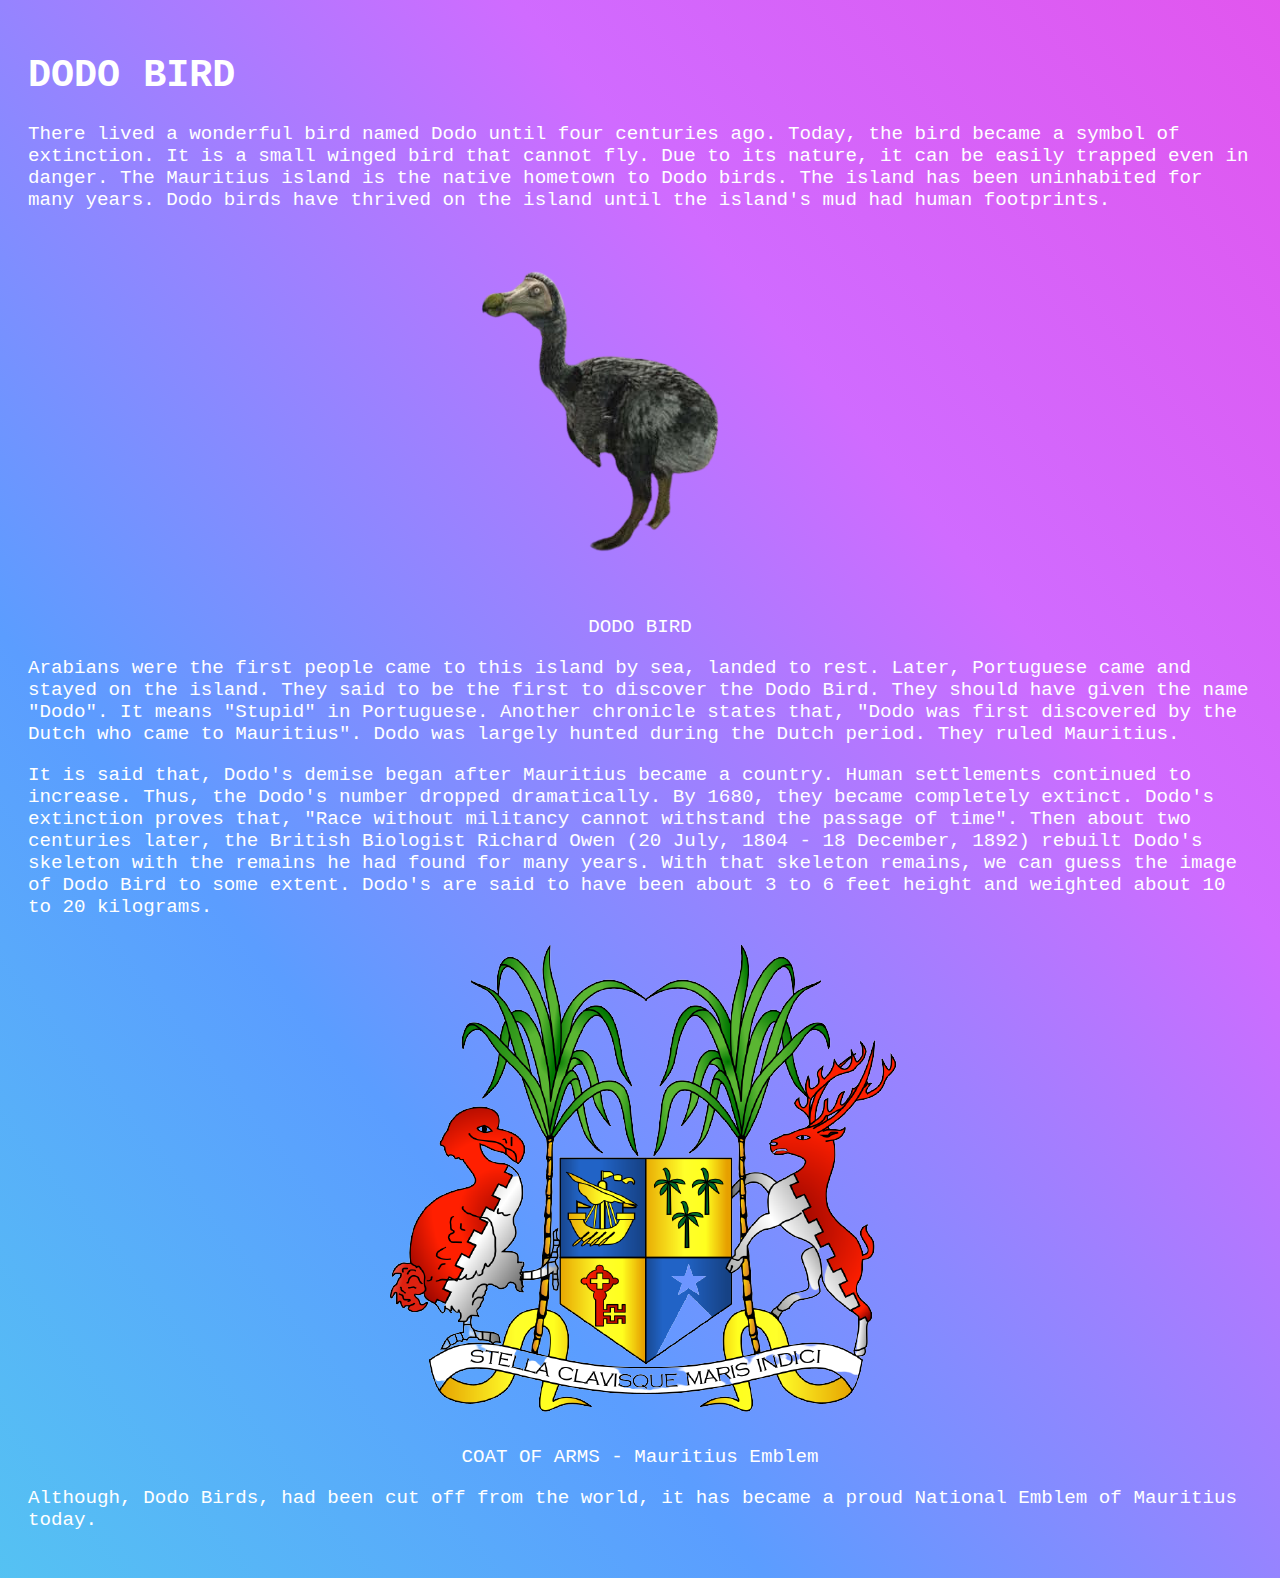
<file: DodoBird.html>
<!DOCTYPE html>
<html lang="en">
<head>
    <meta charset="UTF-8">
    <meta http-equiv="X-UA-Compatible" content="IE=edge">
    <meta name="viewport" content="width=device-width, initial-scale=1.0">
    <title>DODO BIRD</title>
    <link rel="stylesheet" href="InlineBlog.css">
</head>
<body>
    <h1>DODO BIRD</h1>
    <p> There lived a wonderful bird named Dodo until four centuries ago. Today, the bird became a symbol of extinction. It is a small winged bird that cannot fly.  Due to its nature, it can be easily trapped even in danger. The Mauritius island is the native hometown to Dodo birds. The island has been uninhabited for many years. Dodo birds have thrived on the island until the island's mud had human footprints.</p>
    <div>
        <img src="Dodo Bird.png" alt="Dodo Bird">
        <p>DODO BIRD</p>
    </div>
    <p> Arabians were the first people came to this island by sea, landed to rest. Later, Portuguese came and stayed on the island. They said to be the first to discover the Dodo Bird. They should have given the name "Dodo". It means "Stupid" in Portuguese. Another chronicle states that, "Dodo was first discovered by the Dutch who came to Mauritius". Dodo was largely hunted during the Dutch period. They ruled Mauritius.</p>
    <p>It is said that, Dodo's demise began after Mauritius became a country. Human settlements continued to increase. Thus, the Dodo's number dropped dramatically. By 1680, they became completely extinct. Dodo's extinction proves that, "Race without militancy cannot withstand the passage of time". Then about two centuries later, the British Biologist Richard Owen (20 July, 1804 - 18 December, 1892) rebuilt Dodo's skeleton with the remains he had found for many years. With that skeleton remains, we can guess the image of Dodo Bird to some extent. Dodo's are said to have been about 3 to 6 feet height and weighted about 10 to 20 kilograms.</p>
    <div>
        <img src="Coat of Arms.png" alt="Coat of Arms">
        <p>COAT OF ARMS - Mauritius Emblem</p>
    </div>
    <p> Although, Dodo Birds, had been cut off from the world, it has became a proud National Emblem of Mauritius today.</p>
</body>
</html>
</file>
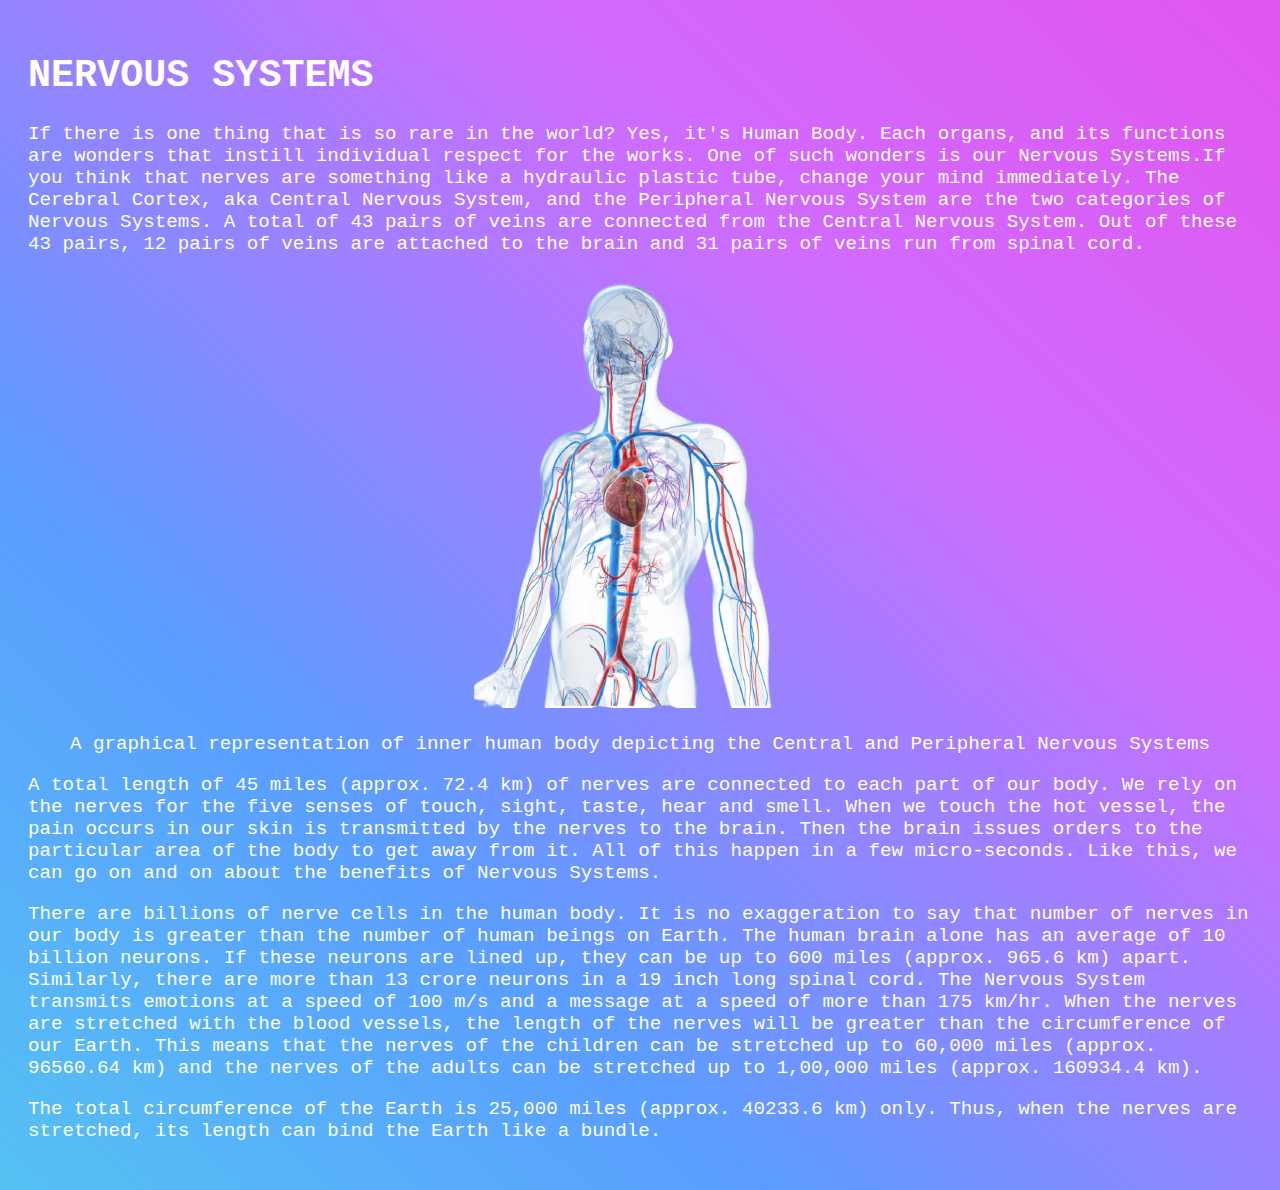
<file: NervousSystems.html>
<!DOCTYPE html>
<html lang="en">
<head>
    <meta charset="UTF-8">
    <meta http-equiv="X-UA-Compatible" content="IE=edge">
    <meta name="viewport" content="width=device-width, initial-scale=1.0">
    <title>NERVOUS SYSTEMS</title>
    <link rel="stylesheet" href="InlineBlog.css">
</head>
<body>
    <h1>NERVOUS SYSTEMS</h1>
    <p>If there is one thing that is so rare in the world?  Yes, it's Human Body. Each organs, and its functions are wonders that instill individual respect for the works. One of such wonders is our Nervous Systems.If you think that nerves are something like a hydraulic plastic tube, change your mind immediately. The Cerebral Cortex, aka Central Nervous System, and the Peripheral Nervous System are the two categories of Nervous Systems. A total of 43 pairs of veins are connected from the Central Nervous System. Out of these 43 pairs, 12 pairs of veins are attached to the brain and 31 pairs of veins run from spinal cord.</p>
    <div>
        <img src="Vascular Systems.png" alt="Nervous Systems">
        <p>A graphical representation of inner human body depicting the Central and Peripheral Nervous Systems</p>
    </div>
    <p> A total length of 45 miles (approx. 72.4 km) of nerves are connected to each part of our body. We rely on the nerves for the five senses of touch, sight, taste, hear and smell. When we touch the hot vessel, the pain occurs in our skin is transmitted by the nerves to the brain. Then the brain issues orders to the particular area of the body to get away from it. All of this happen in a few micro-seconds. Like this, we can go on and on about the benefits of Nervous Systems.</p>
    <p>There are billions of nerve cells in the human body. It is no exaggeration to say that number of nerves in our body is greater than the number of human beings on Earth. The human brain alone has an average of 10 billion neurons. If these neurons are lined up, they can be up to 600 miles (approx. 965.6 km) apart. Similarly, there are more than 13 crore neurons in a 19 inch long spinal cord. The Nervous System transmits emotions at a speed of 100 m/s and a message at a speed of more than 175 km/hr. When the nerves are stretched with the blood vessels, the length of the nerves will be greater than the circumference of our Earth. This means that the nerves of the children can be stretched up to 60,000 miles (approx. 96560.64 km) and the nerves of the adults can be stretched up to 1,00,000 miles (approx. 160934.4 km).</p>
    <p>The total circumference of the Earth is 25,000 miles (approx. 40233.6 km) only. Thus, when the nerves are stretched, its length can bind the Earth like a bundle.</p>
</body>
</html>
</file>
<file: InlineBlog.css>
body{
    font-family: 'Courier New', Courier, monospace;
    font-size: larger;
    padding: 20px;
    background: linear-gradient(to bottom left, #ff32d2 0%, #d06bff 40%, #5b9dff 60%, #4affde 100%);
    background-size: 200% 200%;
    animation: movingGradient 5s linear infinite alternate;
    color:#fff;
}
@keyframes movingGradient {
    from {background-position: 0 0;}
    to {background-position:  100% 100%;}
}
p::selection{
    background-color: #fff;
    color: #000;

}
div{
    text-align: center;
}
div:hover{
    -ms-transform: scale(0.5);
    -webkit-transform: scale(1.05); 
    transition-duration: 1s; 
}
</file>
